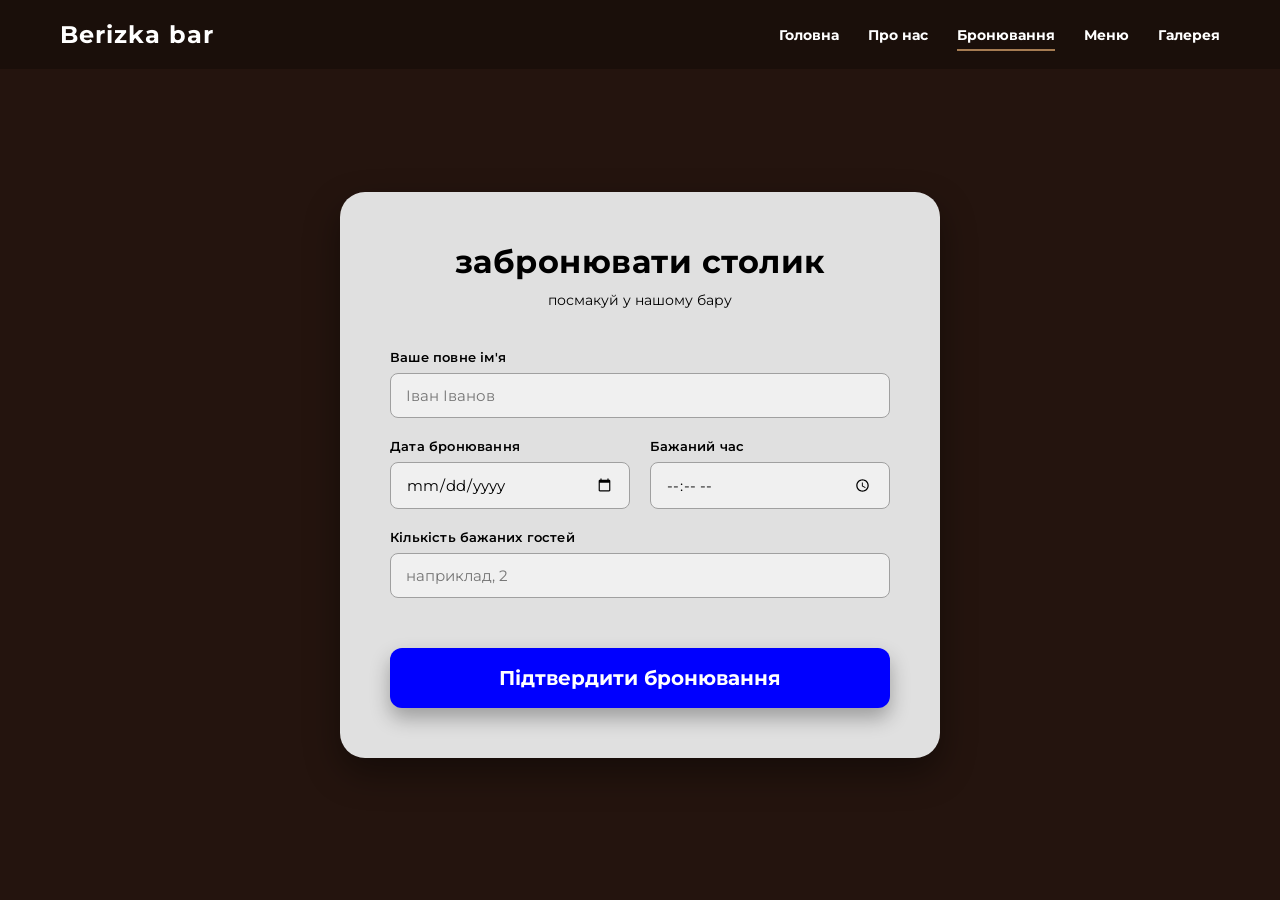
<file: form.html>
<!DOCTYPE html>
<html lang="en">
<head>
    <meta charset="UTF-8">
    <meta name="viewport" content="width=device-width, initial-scale=1.0">
    <title>Бар Берізка</title>
    <link rel="stylesheet" href="style.css">
    <meta name="author" content="Дударя Назарія">
    <meta name="description" content="Бар">
    <meta name="keywords" content="Бар Берізка Полонне">
    <link href="https://fonts.googleapis.com/css2?family=Montserrat:wght@400;600;700&display=swap" rel="stylesheet">
</head>
<body>
    <header class="header">
        <div class="container">
            <div class="logo">Berizka bar</div>
            <nav class="nav">
                <a href="index.html">Головна</a>
                <a href="info.html">Про нас</a>
                <a href="form.html" class="active">Бронювання</a>
                <a href="shop.html">Меню</a>
                <a href="gallery.html">Галерея</a>
            </nav>
        </div>

    </header>
    <main class="booking-section">
        <div class="booking-card">
            <h1>забронювати столик</h1>
            <p class="subtitle">посмакуй у нашому бару</p>
            
            <form class="booking-form">
                <div class="form-group full-width">
                    <label for="full-name">Ваше повне ім'я</label>
                    <input type="text" id="full-name" name="full-name" placeholder="Іван Іванов" required>
                </div>

                <div class="form-row">
                    <div class="form-group half-width">
                        <label for="date">Дата бронювання</label>
                        <input type="date" id="date" name="date" required>
                    </div>
                    <div class="form-group half-width">
                        <label for="time">Бажаний час</label>
                        <input type="time" id="time" name="time" required>
                    </div>
                </div>

                <div class="form-group full-width">
                    <label for="guests">Кількість бажаних гостей</label>
                    <input type="number" id="guests" name="guests" min="1" placeholder="наприклад, 2" required>
                </div>

                <button type="submit" class="btn-confirm">Підтвердити бронювання</button>
            </form>
        </div>
    </main>
    </body>
</file>
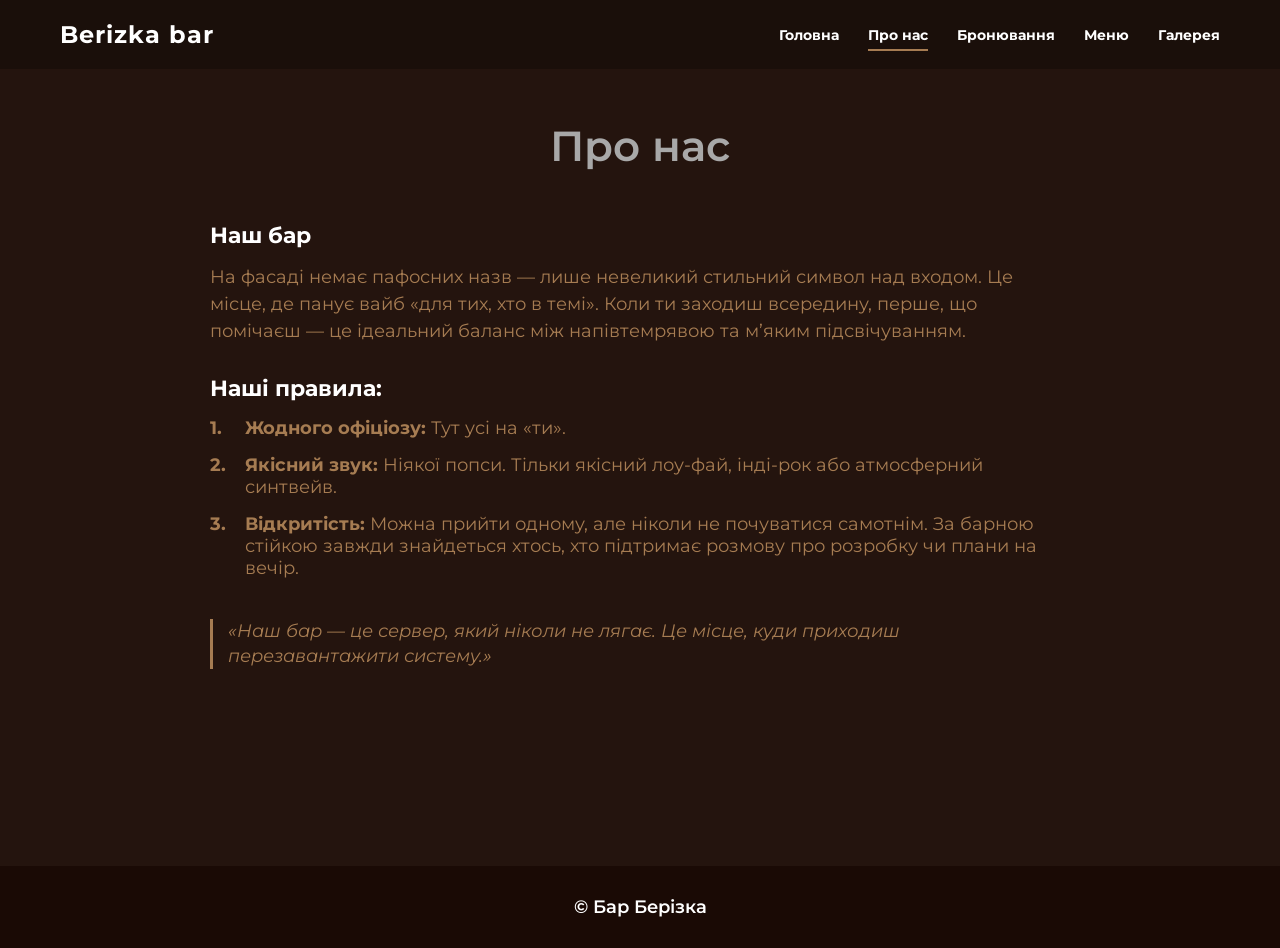
<file: info.html>
<!DOCTYPE html>
<html lang="en">
<head>
    <meta charset="UTF-8">
    <meta name="viewport" content="width=device-width, initial-scale=1.0">
    <title>Бар Берізка</title>
    <link rel="stylesheet" href="style.css">
    <meta name="author" content="Дударя Назарія">
    <meta name="description" content="про нас">
    <meta name="keywords" content="Бар Берізка про нас">
    <link href="https://fonts.googleapis.com/css2?family=Montserrat:wght@400;600;700&display=swap" rel="stylesheet">
</head>
<body>
    <header class="header">
        <div class="container">
            <div class="logo">Berizka bar</div>
            <nav class="nav">
                <a href="index.html">Головна</a>
                <a href="info.html" class="active" >Про нас</a>
                <a href="form.html">Бронювання</a>
                <a href="shop.html">Меню</a>
                <a href="gallery.html">Галерея</a>
            </nav>
        </div>

    </header>
    <main class="about-section">
        <div class="content-container">
            <h1 class="main-title">Про нас</h1>
            
            <div class="text-block">
                <h3>Наш бар</h3>
                <p>На фасаді немає пафосних назв — лише невеликий стильний символ над входом. Це місце, де панує вайб «для тих, хто в темі». Коли ти заходиш всередину, перше, що помічаєш — це ідеальний баланс між напівтемрявою та м’яким підсвічуванням.</p>
            </div>

            <div class="text-block">
                <h3>Наші правила:</h3>
                <ol class="rules-list">
                    <li><span>Жодного офіціозу:</span> Тут усі на «ти».</li>
                    <li><span>Якісний звук:</span> Ніякої попси. Тільки якісний лоу-фай, інді-рок або атмосферний синтвейв.</li>
                    <li><span>Відкритість:</span> Можна прийти одному, але ніколи не почуватися самотнім. За барною стійкою завжди знайдеться хтось, хто підтримає розмову про розробку чи плани на вечір.</li>
                </ol>
            </div>

            <blockquote class="quote">
                «Наш бар — це сервер, який ніколи не лягає. Це місце, куди приходиш перезавантажити систему.»
            </blockquote>
        </div>
    </main>

    <footer class="footer">
        <p>&copy; Бар Берізка</p>
    </footer>
    </body>
</file>
<file: style.css>
* {
    margin: 0;
    padding: 0;
    box-sizing: border-box;
}

body {
    font-family: 'Montserrat', sans-serif;
    color: #fff;
}

.container {
    max-width: 1200px;
    margin: 0 auto;
    display: flex;
    justify-content: space-between;
    align-items: center;
    padding: 20px;
}


.header {
    background-color: #1a0f0a;
    position: fixed;
    width: 100%;
    top: 0;
    z-index: 1000;
}

.logo {
    font-size: 24px;
    font-weight: bold;
    letter-spacing: 1px;
}

.nav a {
    color: #fff;
    text-decoration: none;
    margin-left: 25px;
    font-weight: 700;
    font-size: 14px;
    transition: 0.3s;

}

.nav a:hover {
    color: #d4a373;
}


.hero {
    height: 100vh;
    background: linear-gradient(rgba(0, 0, 0, 0.4), rgba(0, 0, 0, 0.4)), 
                url('img/12157e7.jpg') no-repeat center center/cover;
    display: flex;
    justify-content: center;
    align-items: center;
    text-align: center;
}

.hero-content h1 {
    font-size: 48px;
    margin-bottom: 10px;
    text-shadow: 2px 2px 10px rgba(0, 0, 0, 0.7);
}

.hero-content p {
    font-size: 20px;
    margin-bottom: 30px;
    font-weight: 300;
}


.btn {
    background-color: #fff;
    color: #000;
    text-decoration: none;
    padding: 15px 40px;
    border-radius: 5px;
    font-weight: bold;
    text-transform: lowercase;
    transition: 0.3s;
    display: inline-block;
}

.btn:hover {
    background-color: #1a0f0a;
    color: #fff;
}
:root {
    --bg-dark: #24140e;      
    --text-gold: #a67c52;    
    --header-brown: #1a0a05;
    --title-gray: #a8a8a8;   
}


body {
    background-color: var(--bg-dark);
    margin: 0;
}

.content-container {
    max-width: 900px;
    margin: 0 auto;
    padding: 120px 20px 60px; 
}


.main-title {
    text-align: center;
    color: var(--title-gray);
    font-size: 42px;
    margin-bottom: 50px;
    font-weight: 600;
}

.text-block h3 {
    color: #fff;
    font-size: 22px;
    margin-bottom: 15px;
    font-weight: 700;
}

.text-block p {
    color: var(--text-gold);
    font-size: 18px;
    margin-bottom: 30px;
    line-height: 1.5;
}


.rules-list {
    list-style: none;
    counter-reset: my-counter;
    padding-left: 0;
}

.rules-list li {
    counter-increment: my-counter;
    color: var(--text-gold);
    font-size: 18px;
    margin-bottom: 15px;
    position: relative;
    padding-left: 35px;
}

.rules-list li::before {
    content: counter(my-counter) ". ";
    position: absolute;
    left: 0;
    font-weight: bold;
}

.rules-list li span {
    font-weight: 700;
}


.quote {
    color: var(--text-gold);
    font-style: italic;
    font-size: 18px;
    margin-top: 40px;
    line-height: 1.4;
    border-left: 3px solid var(--text-gold);
    padding-left: 15px;
}


.footer {
    background-color: #1a0a05;
    text-align: center;
    padding: 30px 0;
    margin-top:137px;
}

.footer p {
    color: #fff;
    font-weight: 600;
    font-size: 18px;
}


.nav a.active {
    border-bottom: 2px solid var(--text-gold);
    padding-bottom: 5px;
}
:root {
    --bg-card: #e0e0e0;      
    --input-border: #a0a0a0;
    --btn-green: #4caf50; 
}


.booking-section {
    background-color: var(--bg-dark);
    min-height: 100vh;
    display: flex;
    justify-content: center;
    align-items: center;
    padding-top: 100px; 
    padding-bottom: 50px;
}


.booking-card {
    background-color: var(--bg-card);
    max-width: 600px;
    width: 90%;
    border-radius: 25px; 
    padding: 50px;
    box-shadow: 0 15px 35px rgba(0, 0, 0, 0.4);
    text-align: center;
}


.booking-card h1 {
    font-size: 32px;
    font-weight: 700;
    color: #000;
    text-transform: lowercase;
    margin-bottom: 10px;
    letter-spacing: 0.5px;
}

.booking-card p.subtitle {
    font-size: 14px;
    color: #000;
    margin-bottom: 40px;
    text-transform: lowercase;
}


.booking-form {
    display: flex;
    flex-direction: column;
    gap: 20px;
}

.form-group {
    display: flex;
    flex-direction: column;
    text-align: left;
}

.form-row {
    display: flex;
    gap: 20px;
    justify-content: space-between;
}

.form-group.full-width {
    width: 100%;
}

.form-group.half-width {
    width: 48%;
}

.booking-form label {
    font-size: 13px;
    color: #000;
    margin-bottom: 8px;
    font-weight: 600;
    letter-spacing: 0.2px;
}

.booking-form input {
    background-color: #f0f0f0;
    border: 1px solid var(--input-border);
    border-radius: 8px;
    padding: 12px 15px;
    font-size: 15px;
    font-family: 'Montserrat', sans-serif;
    color: #000;
    transition: all 0.3s;
}

.booking-form input:focus {
    outline: none;
    border-color: var(--btn-green);
    box-shadow: 0 0 5px rgba(76, 175, 80, 0.3);
}


.btn-confirm {
    background-color:blue;
    color: #fff;
    border:none;
    border-radius: 12px;
    padding: 18px 25px;
    font-size: 20px;
    font-weight: 700;
    font-family: 'Montserrat', sans-serif;
    text-align: center;
    cursor: pointer;
    transition: all 0.3s;
    display: inline-block;
    width: 100%;
    margin-top: 30px;
    box-shadow: 0 10px 20px rgba(0, 0, 0, 0.3);
}
 .btn-confirm:hover {
    background-color: var(--btn-green);
    transform: translateY(-3px);
    box-shadow: 0 15px 25px rgba(0, 0, 0, 0.4);
    
}



.nav a.active {
    border-bottom: 2px solid var(--text-gold);
    padding-bottom: 5px;
}
.gallery-page {
    padding: 140px 0 80px;
    background-color: #24140e;
}

.gallery-layout {
    display: grid;
    grid-template-columns: 1fr auto 1fr; 
    gap: 40px;
    align-items: center;
}


.gallery-card {
    position: relative;
    border-radius: 30px;
    overflow: hidden;
    margin-bottom: 30px;
    box-shadow: 0 10px 30px rgba(0, 0, 0, 0.5);
    transition: all 0.4s cubic-bezier(0.175, 0.885, 0.32, 1.275);
}

.gallery-card img {
    width: 100%;
    height: auto;
    display: block;
    transition: transform 0.6s ease;
}


.gallery-card:hover {
    transform: translateY(-10px);
    box-shadow: 0 20px 40px rgba(0, 0, 0, 0.7);
}

.gallery-card:hover img {
    transform: scale(1.1);
    filter: brightness(1.1);
}


.gallery-info {
    text-align: center;
    min-width: 180px;
}

.gallery-title {
    font-size: 20px;
    line-height: 1.3;
    font-weight: 700;
    color: #ffffff;
    text-transform: none;
    letter-spacing: 0.5px;
    animation: fadeIn 1.5s ease-in-out;
}


@keyframes fadeIn {
    from { opacity: 0; transform: scale(0.9); }
    to { opacity: 1; transform: scale(1); }
}


@media (max-width: 900px) {
    .gallery-layout {
        grid-template-columns: 1fr;
        gap: 20px;
    }
    
    .gallery-info {
        order: -1;
        margin-bottom: 30px;
    }
    
    .gallery-card {
        margin-bottom: 20px;
    }
}
.gallery-section {
    background-color: #24140e;
    padding: 120px 0 60px;
    min-height: 100vh;
}

.gallery-container {
    display: grid;
    grid-template-columns: 1fr auto 1fr;
    gap: 20px;
    align-items: center;
    max-width: 1100px;
}

.gallery-col {
    display: flex;
    flex-direction: column;
    gap: 25px;
}


.gallery-img-wrapper {
    border-radius: 35px;
    overflow: hidden;
    line-height: 0;
    box-shadow: 0 10px 30px rgba(0, 0, 0, 0.3);
    transition: transform 0.4s ease, box-shadow 0.4s ease;
}

.gallery-img-wrapper img {
    width: 100%;
    height: auto;
    object-fit: cover;
    transition: transform 0.6s ease;
}

/* Ефекти при наведенні */
.gallery-img-wrapper:hover {
    transform: scale(1.03);
    box-shadow: 0 15px 45px rgba(0, 0, 0, 0.6);
    z-index: 2;
}

.gallery-img-wrapper:hover img {
    transform: scale(1.1);
}


.gallery-text {
    padding: 0 40px;
    text-align: center;
}

.gallery-text h2 {
    color: #ffffff;
    font-size: 24px;
    font-weight: 700;
    line-height: 1.2;
    text-transform: none;
    font-family: 'Montserrat', sans-serif;
}


@media (max-width: 992px) {
    .gallery-container {
        grid-template-columns: 1fr;
        gap: 40px;
    }
    
    .gallery-text {
        order: -1;
    }
    
    .gallery-text h2 {
        font-size: 32px;
    }
}
.menu-page {
    background-color: #24140e;
    padding: 120px 0 60px;
    min-height: 100vh;
}

.page-title {
    text-align: center;
    color: #a67c52;
    font-size: 36px;
    font-weight: 700;
    margin-bottom: 50px;
    text-transform: none;
    font-family: 'Montserrat', sans-serif;
}


.menu-grid {
    display: grid;
    grid-template-columns: repeat(3, 1fr);
    gap: 30px; /* Відступ між картками */
    justify-items: center;
}


.menu-card {
    background-color: #ffffff;
    width: 100%;
    max-width: 300px; 
    border-radius: 25px;
    padding: 25px;
    box-shadow: 0 10px 25px rgba(0, 0, 0, 0.3);
    text-align: center;
    transition: transform 0.3s ease, box-shadow 0.3s ease;
}


.item-name {
    color: #a0a0a0;
    font-size: 22px;
    font-weight: 600;
    margin-bottom: 20px;
    text-transform: none;
    font-family: 'Montserrat', sans-serif;
}


.item-img-wrapper {
    border-radius: 15px; 
    overflow: hidden;
    line-height: 0;
}

.item-img-wrapper img {
    width: 100%;
    height: auto;
    object-fit: cover;
    transition: transform 0.5s ease;
}


.menu-card:hover {
    transform: translateY(-8px);
    box-shadow: 0 15px 35px rgba(0, 0, 0, 0.5);
}

.menu-card:hover img {
    transform: scale(1.08);
}


@media (max-width: 992px) {
    .menu-grid {
        grid-template-columns: repeat(2, 1fr);
        gap: 20px;
    }
}

@media (max-width: 600px) {
    .menu-grid {
        grid-template-columns: 1fr;
    }
    .page-title {
        font-size: 28px;
    }
}


@media (max-width: 768px) {
    .nav {
        display: none; 
    }
    .hero-content h1 {
        font-size: 32px;
    }
}
</file>
